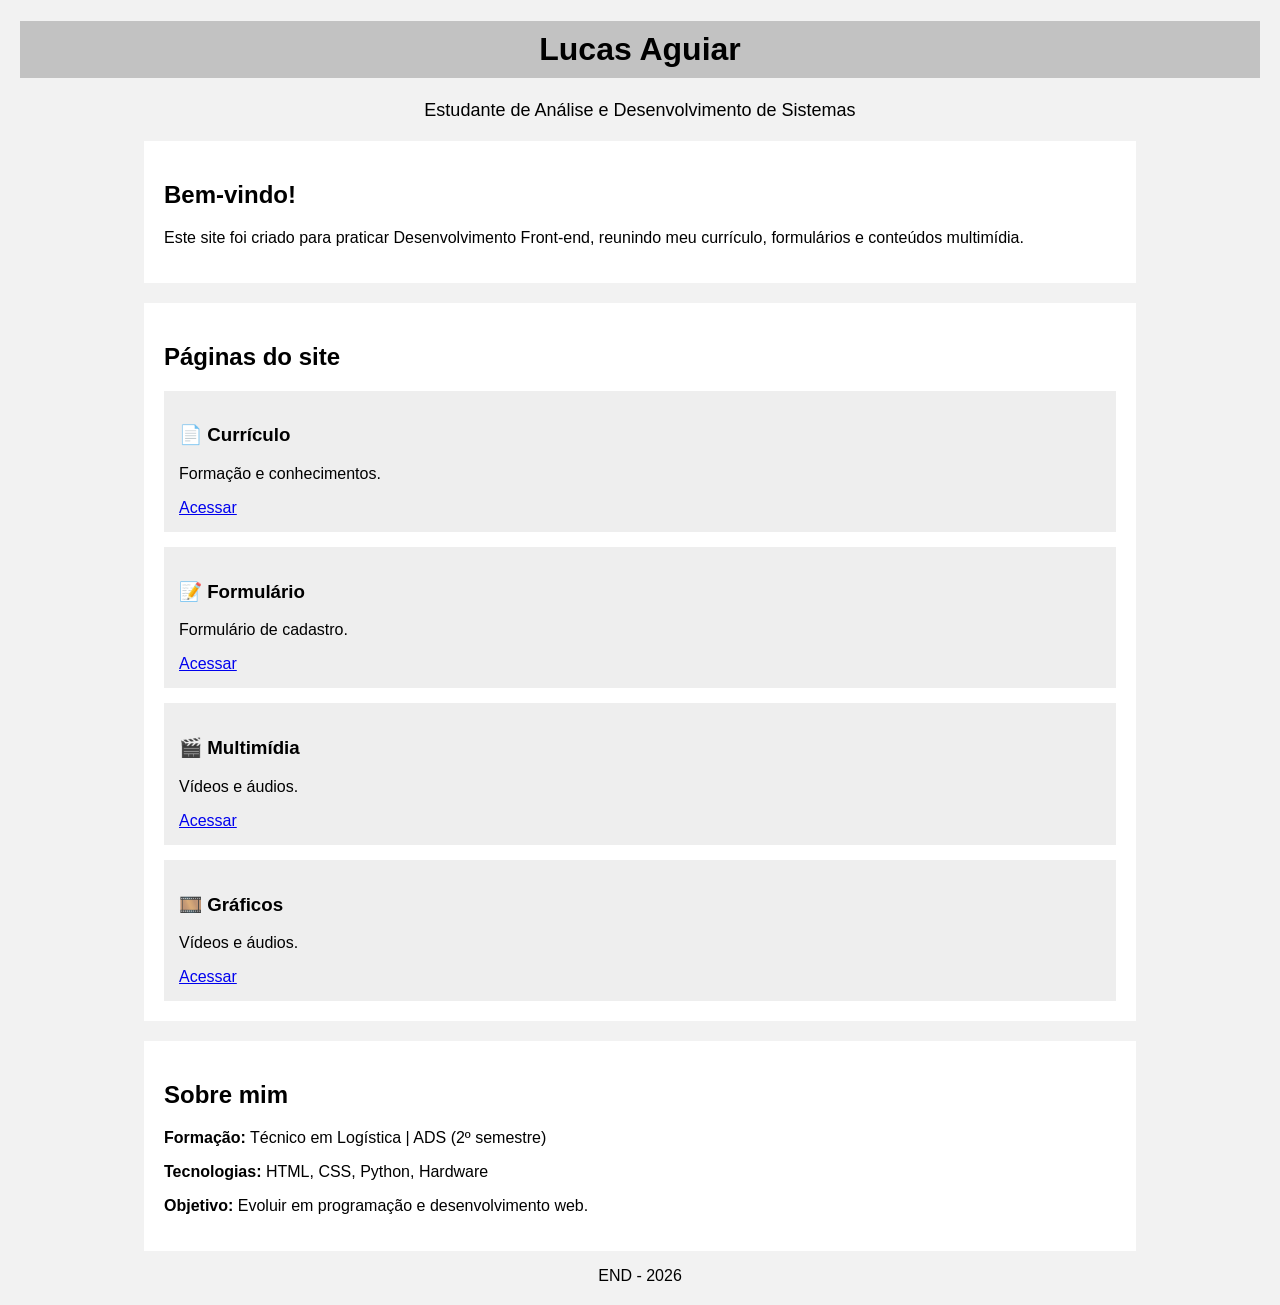
<file: Projeto Hub/index.html>
<!DOCTYPE html>
<html lang="pt-BR">
<head>
    <meta charset="UTF-8">
    <title>Lucas Aguiar</title>
    <link rel="stylesheet" href="css/index.css">
</head>
<body>

    <header>
        <h1 class="header1">Lucas Aguiar</h1>
        <p class="p">Estudante de Análise e Desenvolvimento de Sistemas</p>
    </header>



    <main>
        <section>
            <h2>Bem-vindo!</h2>
            <p>Este site foi criado para praticar Desenvolvimento Front-end, reunindo meu currículo, formulários e conteúdos multimídia.</p>
        </section>

        <section>
            <h2>Páginas do site</h2>

            <div>
                <h3>📄 Currículo</h3>
                <p>Formação e conhecimentos.</p>
                <a href="curriculo.html">Acessar</a>
            </div>

            <div>
                <h3>📝 Formulário</h3>
                <p>Formulário de cadastro.</p>
                <a href="formulario.html">Acessar</a>
            </div>

            <div>
                <h3>🎬 Multimídia</h3>
                <p>Vídeos e áudios.</p>
                <a href="multimidia.html">Acessar</a>
            </div>
            <div>
                <h3>🎞️ Gráficos</h3>
                <p>Vídeos e áudios.</p>
                <a href="graficos.html">Acessar</a>
            </div>
        </section>

        <section>
            <h2>Sobre mim</h2>
            <p><strong>Formação:</strong> Técnico em Logística | ADS (2º semestre)</p>
            <p><strong>Tecnologias:</strong> HTML, CSS, Python, Hardware</p>
            <p><strong>Objetivo:</strong> Evoluir em programação e desenvolvimento web.</p>
        </section>
    </main>

    <footer>
        <p>END - 2026</p>
    </footer>

</body>
</html>
</file>
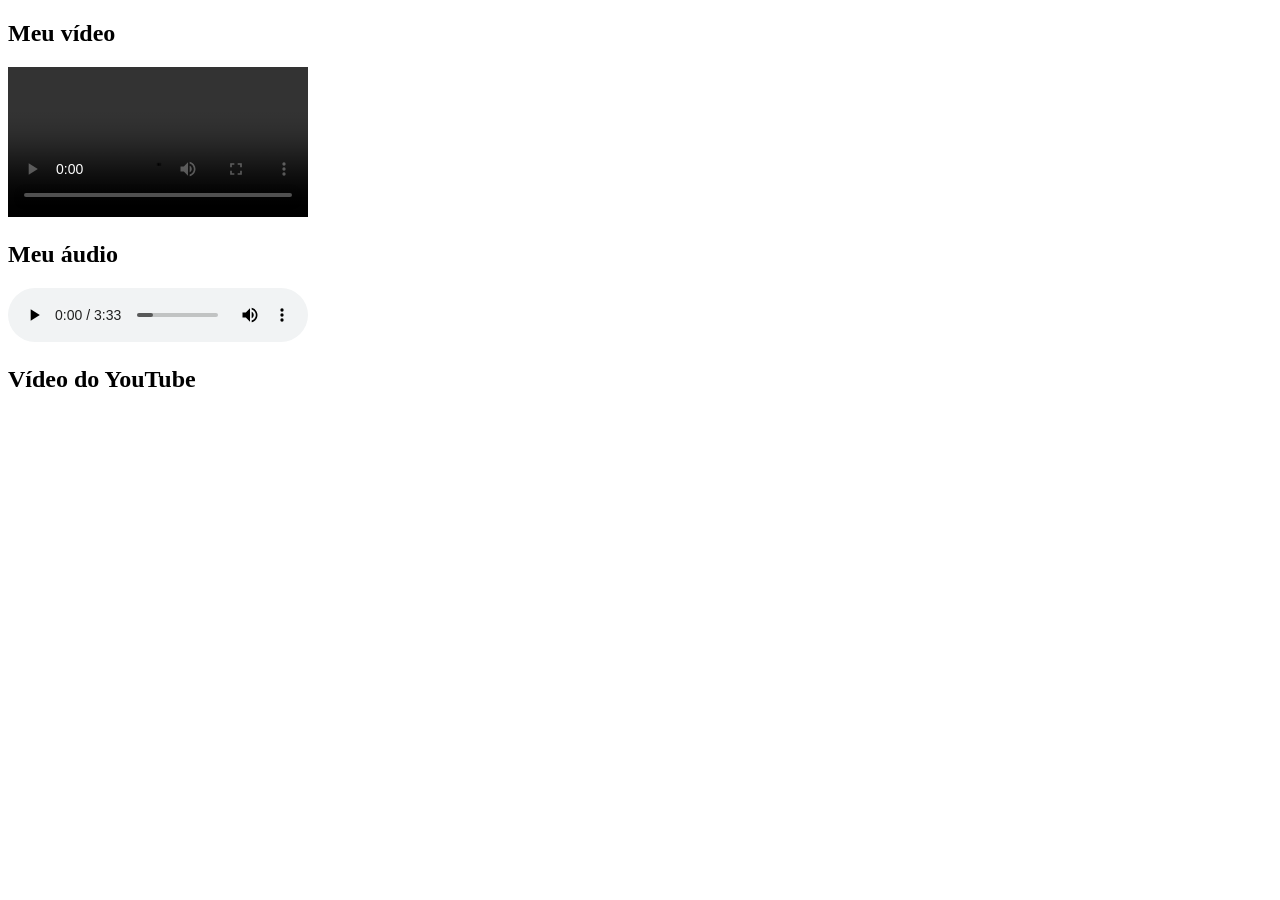
<file: Projeto importar audio e video/index.html>
<!DOCTYPE html>
<html lang="pt-BR">
<head>
    <meta charset="UTF-8">
    <meta name="viewport" content="width=device-width, initial-scale=1.0">
    <title>Site Os Barões da Pisadinha</title>

    <style>
    .video-youtube {
        width: 100%;
        max-width: 800px;
        aspect-ratio: 16 / 9;
    }

    .video-youtube iframe {
        width: 100%;
        height: 100%;
        border: 0;
    }
</style>
</head>
<body>

 <!-- VÍDEO LOCAL -->

    <h2>Meu vídeo</h2>

    <video controls> 
    <source src="midias/video.mp4" type="video/mp4">
    Seu navegador não suporta vídeo.
</video>


    <!-- ÁUDIO LOCAL -->

    <h2>Meu áudio</h2>

    <audio controls>
    <source src="midias/audio.mp3" type="audio/mpeg">
    Seu navegador não suporta áudio.
</audio>


    <!-- VÍDEO DO YOUTUBE -->

    <h2>Vídeo do YouTube</h2>

    <div class="video-youtube">

<iframe
    src="https://www.youtube.com/embed/N4Q4j1oSdUU"
    title="Vídeo do YouTube"
    allowfullscreen>
</iframe>

    </div>
</body>
</html>
</file>
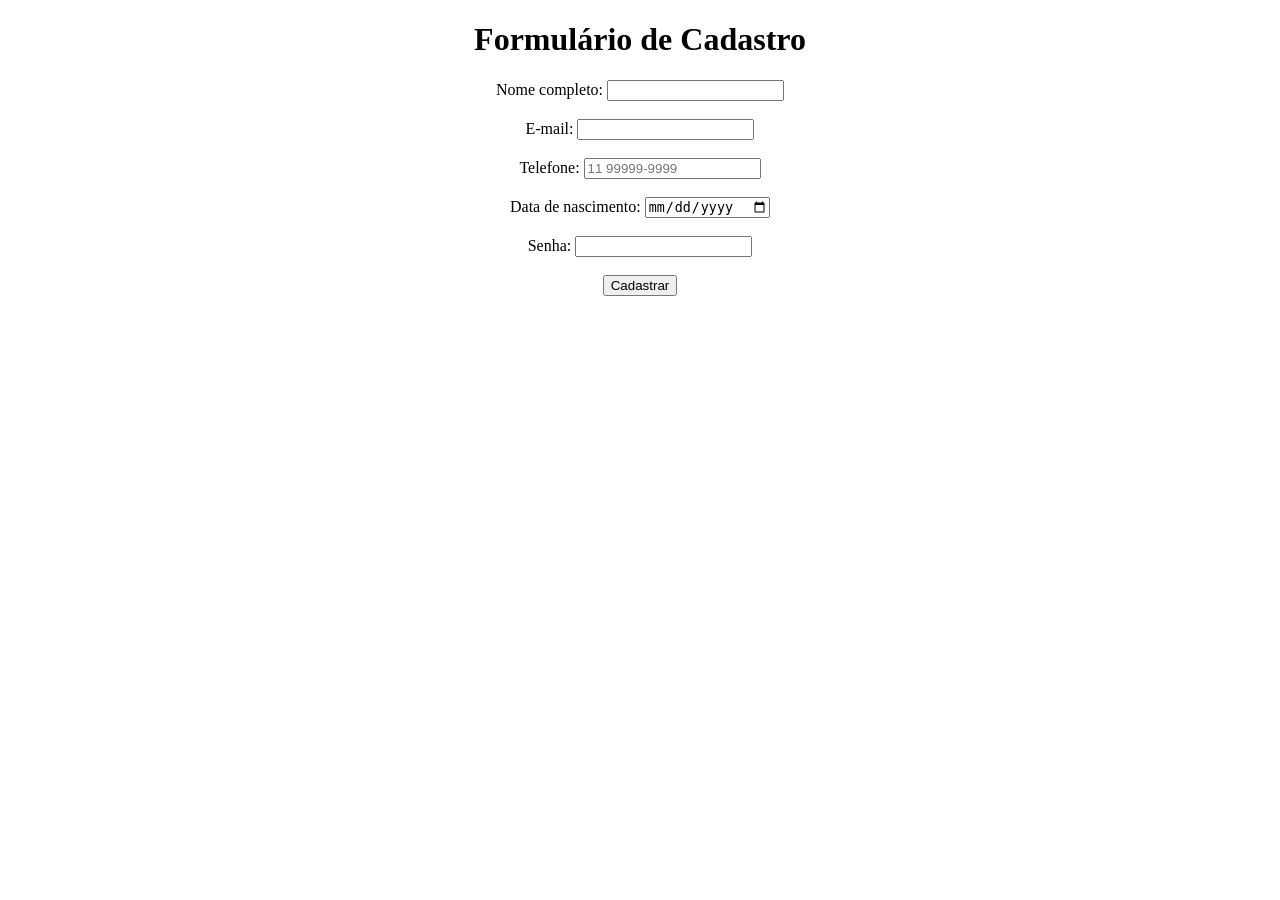
<file: Projeto Hub/formulario.html>
<!DOCTYPE html> 
<html lang="pt-BR"> 
<head> 
<link rel="stylesheet" href="css/formulario.css">
<meta charset="UTF-8"> 
<meta name="viewport" content="width=device-width, 
initial-scale=1.0"> 
<title>Formulário de Cadastro</title> 
</head> 
<body> 
<h1>Formulário de Cadastro</h1> 
<form> 
<label for="nome">Nome completo:</label> 
<input type="text" id="nome" name="nome" required> 
<br><br> 
<label for="email">E-mail:</label> 
        <input type="email" id="email" name="email" required> 
        <br><br> 
 
        <label for="telefone">Telefone:</label> 
        <input 
            type="tel" 
            id="telefone" 
            name="telefone" 
            pattern="[0-9]{2} [0-9]{5}-[0-9]{4}" 
            placeholder="11 99999-9999"> 
        <br><br> 
 
        <label for="nascimento">Data de nascimento:</label> 
        <input type="date" id="nascimento" name="nascimento"> 
        <br><br> 
 
        <label for="senha">Senha:</label> 
        <input 
            type="password" 
            id="senha" 
            name="senha" 
            minlength="6" 
            required> 
        <br><br> 
 
        <button type="submit">Cadastrar</button> 
    </form> 
 
    <script> 
        const nome = document.getElementById("nome"); 
        const email = document.getElementById("email"); 
        const telefone = document.getElementById("telefone"); 
        const senha = document.getElementById("senha"); 
 
        nome.addEventListener("invalid", function () { 
            if (nome.validity.valueMissing) { 
                nome.setCustomValidity("Por favor, preencha o nome completo."); 
            } 
        }); 
 
        nome.addEventListener("input", function () { 
            nome.setCustomValidity(""); 
        }); 
 
        email.addEventListener("invalid", function () { 
            if (email.validity.valueMissing) { 
                email.setCustomValidity("Por favor, preencha o e-mail."); 
            } else if (email.validity.typeMismatch) { 
                email.setCustomValidity("Digite um e-mail válido."); 
            } 
        }); 
 
        email.addEventListener("input", function () { 
            email.setCustomValidity(""); 
        }); 
 
        telefone.addEventListener("invalid", function () { 
            if (telefone.validity.patternMismatch) { 
                telefone.setCustomValidity( 
                    "Digite o telefone no formato: 11 99999-9999." 
                ); 
            } 
        }); 
 
        telefone.addEventListener("input", function () { 
            telefone.setCustomValidity(""); 
        }); 
 
        senha.addEventListener("invalid", function () { 
            if (senha.validity.valueMissing) { 
                senha.setCustomValidity("Por favor, preencha a senha."); 
            } else if (senha.validity.tooShort) { 
                senha.setCustomValidity( 
                    "A senha deve ter pelo menos 6 caracteres." 
                ); 
            } 
        }); 
 
        senha.addEventListener("input", function () { 
            senha.setCustomValidity(""); 
        }); 
    </script> 
 
</body> 
</html>
</file>
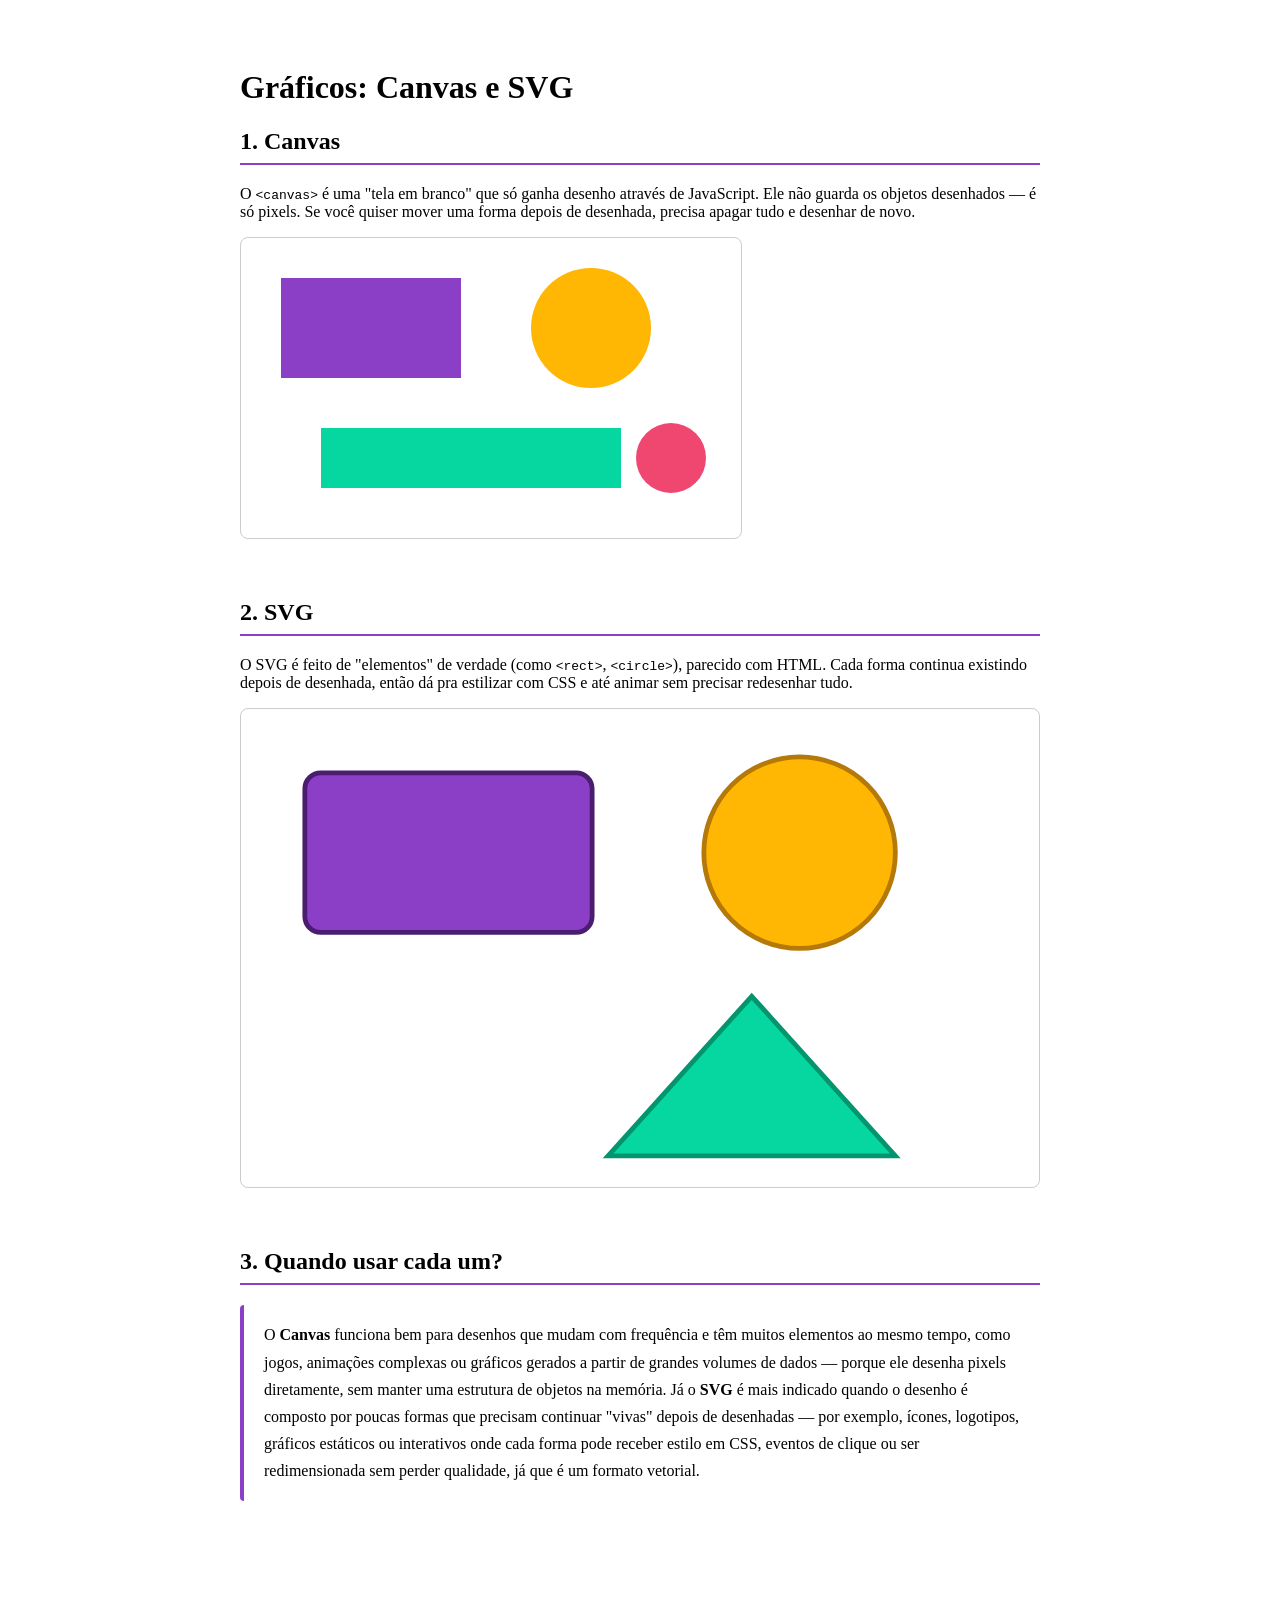
<file: Projeto Hub/graficos.html>
<!DOCTYPE html>
<html lang="pt-BR">
<head>
    <meta charset="UTF-8">
    <meta name="viewport" content="width=device-width, initial-scale=1.0">
    <title>Gráficos — Lucas Aguiar</title>
    <link rel="stylesheet" href="css/graficos.css">
</head>
<body>
    <main>
        <h1>Gráficos: Canvas e SVG</h1>

        <section>
            <h2>1. Canvas</h2>
            <p>
                O <code>&lt;canvas&gt;</code> é uma "tela em branco" que só
                ganha desenho através de JavaScript. Ele não guarda os
                objetos desenhados — é só pixels. Se você quiser mover uma
                forma depois de desenhada, precisa apagar tudo e desenhar
                de novo.
            </p>


            <canvas id="meuCanvas" width="500" height="300"></canvas>

            <script>
                
                const canvas = document.getElementById("meuCanvas");

                
                const ctx = canvas.getContext("2d");

                
                ctx.fillStyle = "#8b3fc7";
                ctx.fillRect(40, 40, 180, 100);


                ctx.beginPath();

                ctx.arc(350, 90, 60, 0, Math.PI * 2);
                ctx.fillStyle = "#ffb703";
                ctx.fill();

                ctx.fillStyle = "#06d6a0";
                ctx.fillRect(80, 190, 300, 60);

                ctx.beginPath();
                ctx.arc(430, 220, 35, 0, Math.PI * 2);
                ctx.fillStyle = "#ef476f";
                ctx.fill();
            </script>
        </section>

        <section>
            <h2>2. SVG</h2>
            <p>
                O SVG é feito de "elementos" de verdade (como
                <code>&lt;rect&gt;</code>, <code>&lt;circle&gt;</code>),
                parecido com HTML. Cada forma continua existindo depois de
                desenhada, então dá pra estilizar com CSS e até animar sem
                precisar redesenhar tudo.
            </p>

            <svg
                class="grafico-svg"
                viewBox="0 0 500 300"
                role="img"
                aria-label="Ilustração com um retângulo roxo, um círculo laranja e um triângulo verde"
                xmlns="http://www.w3.org/2000/svg"
            >
                <title>Formas geométricas de exemplo</title>

                <rect class="forma-retangulo" x="40" y="40" width="180" height="100" rx="10" />


                <circle class="forma-circulo" cx="350" cy="90" r="60" />


                <polygon class="forma-triangulo" points="230,280 320,180 410,280" />
            </svg>
        </section>


        <section>
            <h2>3. Quando usar cada um?</h2>
            <p class="comparacao">
                O <strong>Canvas</strong> funciona bem para desenhos que
                mudam com frequência e têm muitos elementos ao mesmo tempo,
                como jogos, animações complexas ou gráficos gerados a partir
                de grandes volumes de dados — porque ele desenha pixels
                diretamente, sem manter uma estrutura de objetos na memória.
                Já o <strong>SVG</strong> é mais indicado quando o desenho
                é composto por poucas formas que precisam continuar
                "vivas" depois de desenhadas — por exemplo, ícones, logotipos,
                gráficos estáticos ou interativos onde cada forma pode
                receber estilo em CSS, eventos de clique ou ser redimensionada
                sem perder qualidade, já que é um formato vetorial.
            </p>
        </section>

    </main>


</body>
</html>
</file>
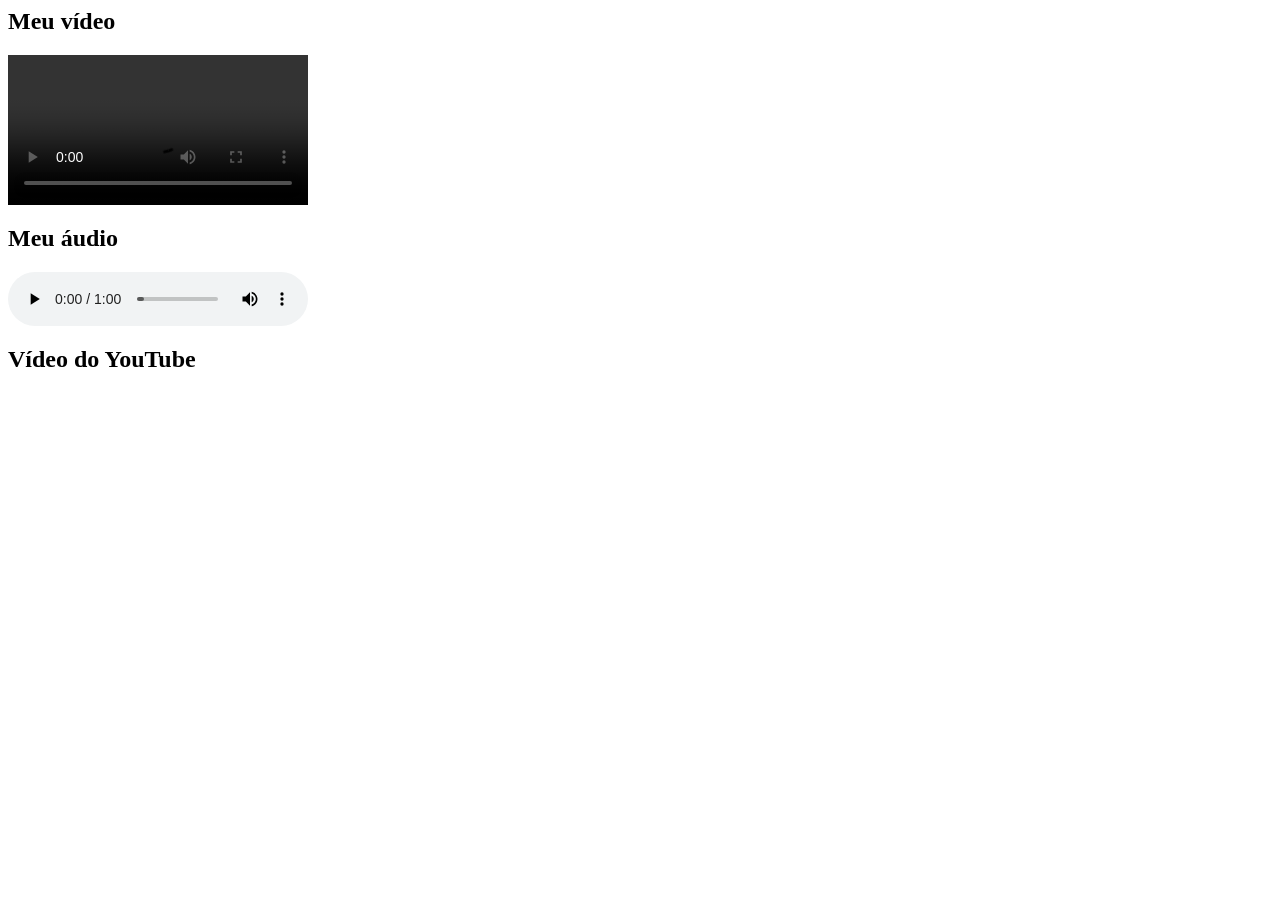
<file: Projeto Hub/multimidia.html>
<html lang="pt-BR"> 
<head> 
    <meta charset="UTF-8"> 
    <meta name="viewport" content="width=device-width, initial-scale=1.0"> 
    <title>Site audio e video </title> 
 
    <style> 
    .video-youtube { 
        width: 100%; 
        max-width: 800px; 
        aspect-ratio: 16 / 9; 
    } 
 
    .video-youtube iframe { 
        width: 100%; 
        height: 100%; 
        border: 0; 
    } 
</style> 
</head> 
<body> 
 
 <!-- VÍDEO LOCAL --> 
 
    <h2>Meu vídeo</h2> 
 
    <video controls> 
    <source src="./midias/video.mp4" type="video/mp4"> 
    Seu navegador não suporta vídeo. 
</video> 
 
 
    <!-- ÁUDIO LOCAL --> 
 
    <h2>Meu áudio</h2> 
 
    <audio controls> 
    <source src="./midias/audio.mp3" type="audio/mpeg"> 
    Seu navegador não suporta áudio. 
</audio> 
 
 
    <!-- VÍDEO DO YOUTUBE --> 
 
    <h2>Vídeo do YouTube</h2> 
 
    <div class="video-youtube"> 
 
<iframe 
    src="https://www.youtube.com/embed/N4Q4j1oSdUU" 
    title="Vídeo do YouTube" 
    allowfullscreen> 
</iframe> 
 
    </div> 
</body> 
</html>
</file>
<file: Projeto Hub/css/index.css>
body {
            font-family: Arial, sans-serif;
            background-color: #f2f2f2;
            margin: 20px;
        }

        nav, footer {
            text-align: center;
        }

        .header1 {
            text-align: center;
            background-color: #c2c2c2;
            padding: 10px;
        }

        .p {
            font-size: 18px;
            text-align: center;
        }

        nav a {
            margin: 0 10px;
        }

        main {
            width: 80%;
            margin: auto;
        }

        section {
            background-color: white;
            padding: 20px;
            margin-top: 20px;
        }

        div {
            background-color: #eeeeee;
            padding: 15px;
            margin-top: 15px;
        }
</file>
<file: Projeto Hub/css/formulario.css>
body {
 text-align:center;
}
</file>
<file: Projeto Hub/css/graficos.css>
main {
    padding: 40px 24px;
    max-width: 800px;
    margin: 0 auto;
}

section {
    margin-bottom: 60px;
}

h2 {
    border-bottom: 2px solid #8b3fc7;
    padding-bottom: 8px;
}

canvas {
    border: 1px solid #ccc;
    border-radius: 8px;
    background-color: #fff;
    display: block;
    margin-top: 16px;
}

.grafico-svg {
    max-width: 100%;
    height: auto;
    display: block;
    margin-top: 16px;
    border: 1px solid #ccc;
    border-radius: 8px;
    background-color: #fff;
}


.forma-retangulo {
    fill: #8b3fc7;
    stroke: #4b1d70;
    stroke-width: 3;
}

.forma-circulo {
    fill: #ffb703;
    stroke: #b5790a;
    stroke-width: 3;
}

.forma-triangulo {
    fill: #06d6a0;
    stroke: #04956e;
    stroke-width: 3;
}

/* ---------- Bloco de comparação Canvas x SVG ---------- */
.comparacao {
    background-color: #fff;
    border-left: 4px solid #8b3fc7;
    padding: 16px 20px;
    border-radius: 4px;
    line-height: 1.7;
}
</file>
